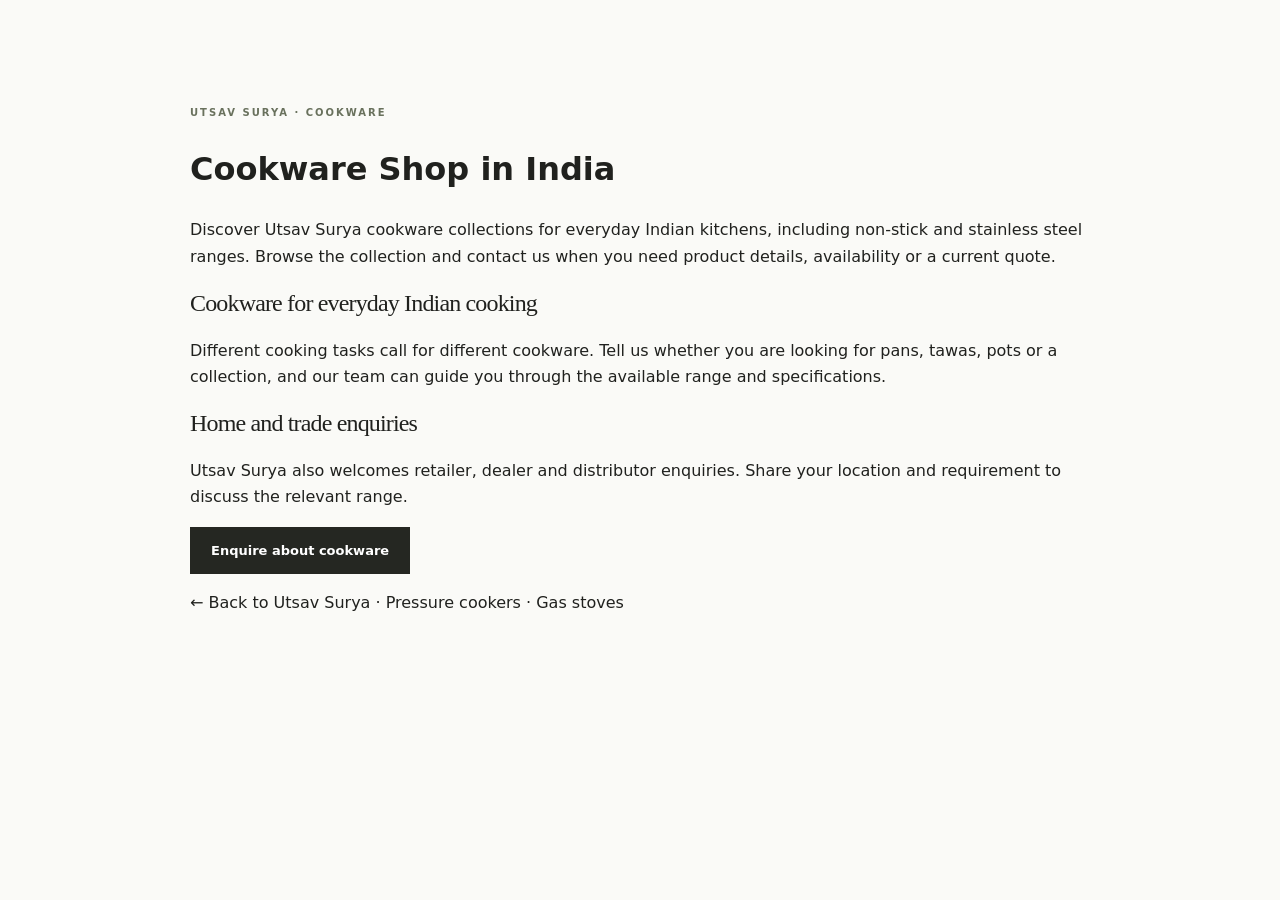
<file: cookware/index.html>
<!doctype html>
<html lang="en-IN">
<head>
<meta charset="utf-8"><meta name="viewport" content="width=device-width,initial-scale=1">
<title>Cookware Shop in India | Non-Stick & Stainless Steel | Utsav Surya</title>
<meta name="description" content="Explore Utsav Surya cookware collections including non-stick and stainless steel ranges for everyday Indian cooking. Enquire for specifications, availability and current pricing.">
<link rel="canonical" href="https://utsawsurya.com/cookware/">
<meta name="robots" content="index,follow,max-image-preview:large">
<link rel="stylesheet" href="/assets/css/style.css?v=8.2">
</head>
<body>
<main class="section"><div class="container" style="max-width:900px">
<p class="kicker">UTSAV SURYA · COOKWARE</p>
<h1>Cookware Shop in India</h1>
<p>Discover Utsav Surya cookware collections for everyday Indian kitchens, including non-stick and stainless steel ranges. Browse the collection and contact us when you need product details, availability or a current quote.</p>
<h2>Cookware for everyday Indian cooking</h2>
<p>Different cooking tasks call for different cookware. Tell us whether you are looking for pans, tawas, pots or a collection, and our team can guide you through the available range and specifications.</p>
<h2>Home and trade enquiries</h2>
<p>Utsav Surya also welcomes retailer, dealer and distributor enquiries. Share your location and requirement to discuss the relevant range.</p>
<p><a class="btn btn-dark" href="https://wa.me/919229219230?text=Hello%20Utsav%20Surya%2C%20I%20want%20to%20enquire%20about%20cookware.">Enquire about cookware</a></p>
<p><a href="/">← Back to Utsav Surya</a> · <a href="/pressure-cooker/">Pressure cookers</a> · <a href="/gas-stoves/">Gas stoves</a></p>
</div></main>
</body></html>
</file>
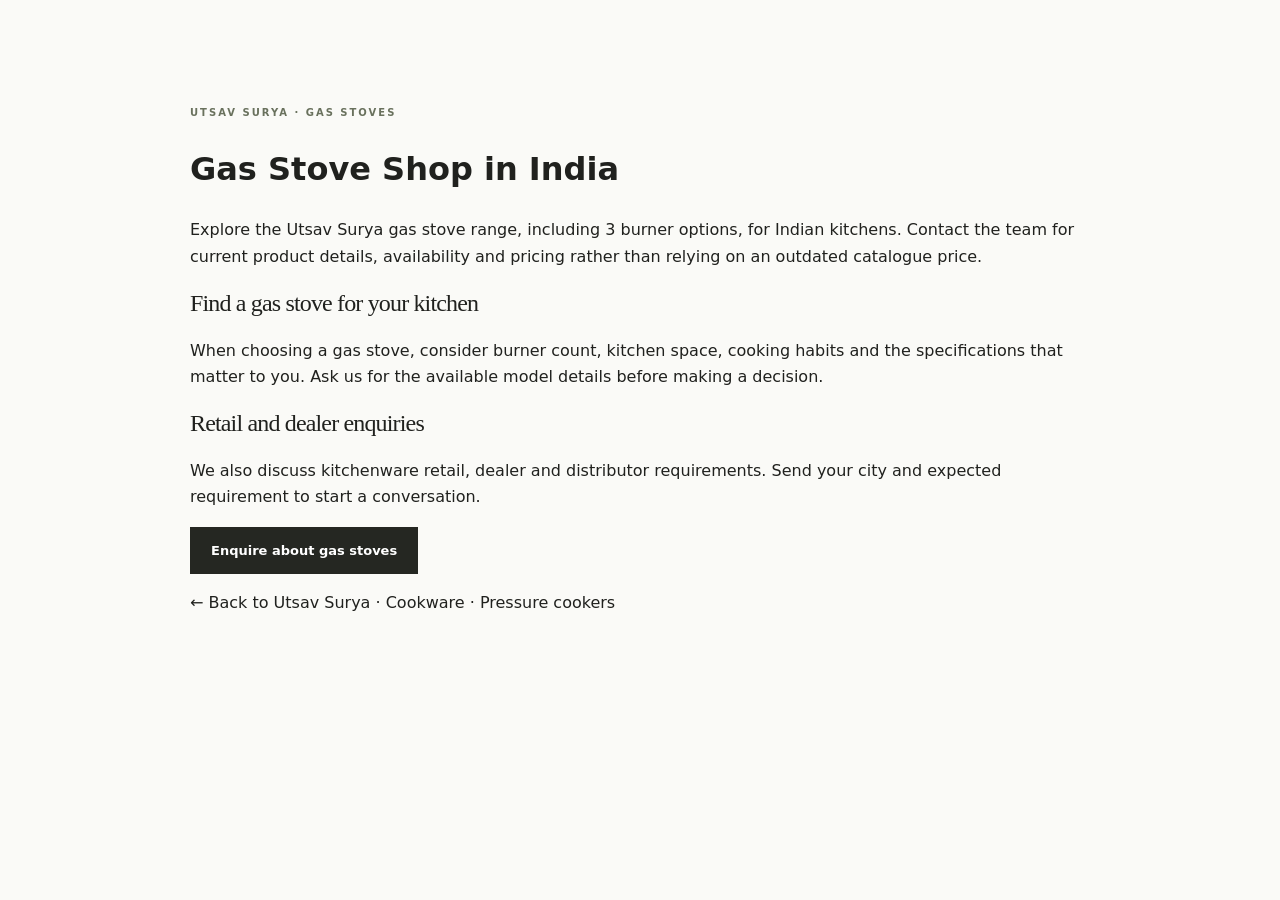
<file: gas-stoves/index.html>
<!doctype html>
<html lang="en-IN">
<head>
<meta charset="utf-8"><meta name="viewport" content="width=device-width,initial-scale=1">
<title>Gas Stove Shop in India | 3 Burner Gas Stoves | Utsav Surya</title>
<meta name="description" content="Explore Utsav Surya gas stove options including 3 burner models. Ask about specifications, availability and current pricing for home, retail and dealer requirements.">
<link rel="canonical" href="https://utsawsurya.com/gas-stoves/">
<meta name="robots" content="index,follow,max-image-preview:large">
<link rel="stylesheet" href="/assets/css/style.css?v=8.2">
</head>
<body>
<main class="section"><div class="container" style="max-width:900px">
<p class="kicker">UTSAV SURYA · GAS STOVES</p>
<h1>Gas Stove Shop in India</h1>
<p>Explore the Utsav Surya gas stove range, including 3 burner options, for Indian kitchens. Contact the team for current product details, availability and pricing rather than relying on an outdated catalogue price.</p>
<h2>Find a gas stove for your kitchen</h2>
<p>When choosing a gas stove, consider burner count, kitchen space, cooking habits and the specifications that matter to you. Ask us for the available model details before making a decision.</p>
<h2>Retail and dealer enquiries</h2>
<p>We also discuss kitchenware retail, dealer and distributor requirements. Send your city and expected requirement to start a conversation.</p>
<p><a class="btn btn-dark" href="https://wa.me/919229219230?text=Hello%20Utsav%20Surya%2C%20I%20want%20to%20enquire%20about%20gas%20stoves.">Enquire about gas stoves</a></p>
<p><a href="/">← Back to Utsav Surya</a> · <a href="/cookware/">Cookware</a> · <a href="/pressure-cooker/">Pressure cookers</a></p>
</div></main>
</body></html>
</file>
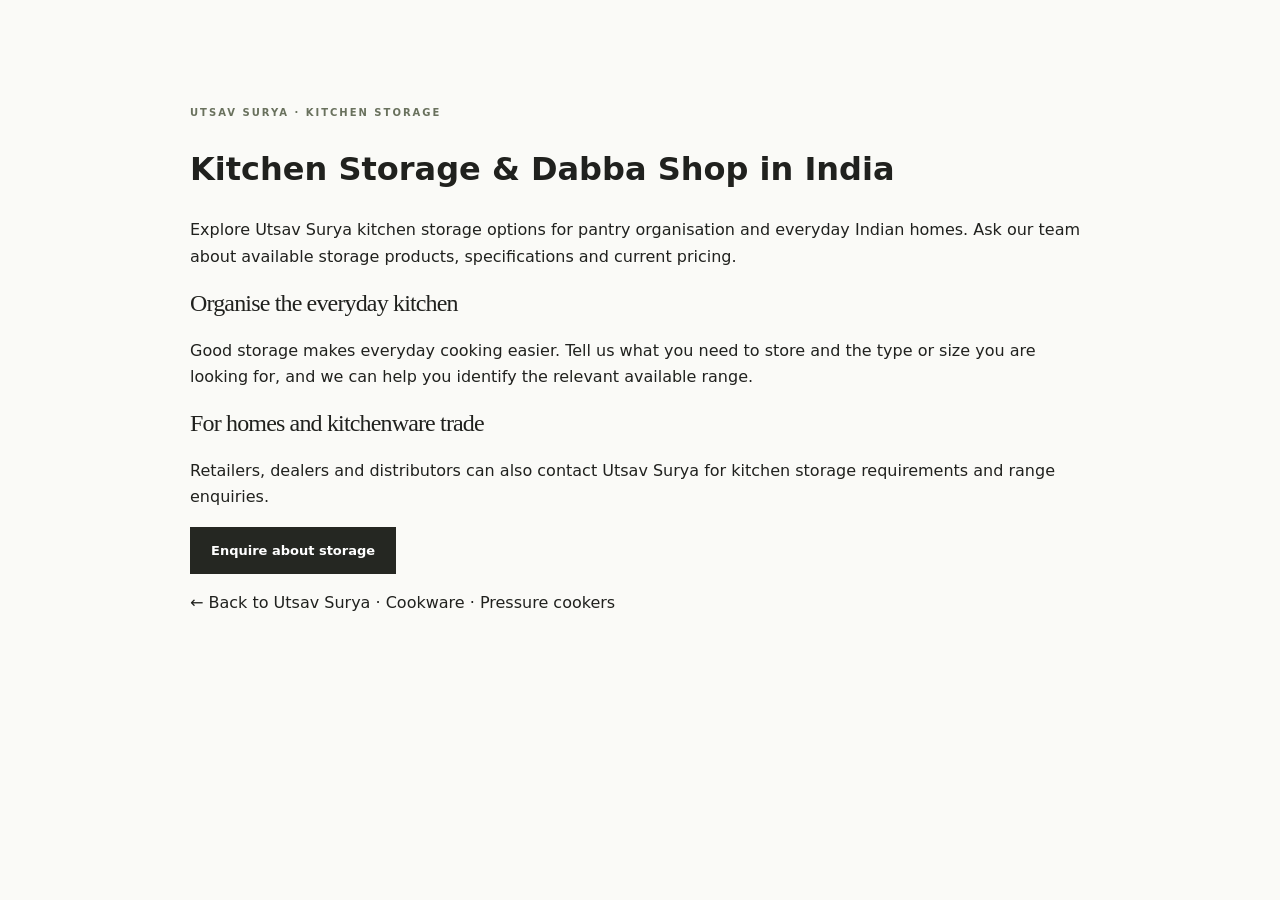
<file: kitchen-storage/index.html>
<!doctype html>
<html lang="en-IN">
<head>
<meta charset="utf-8"><meta name="viewport" content="width=device-width,initial-scale=1">
<title>Kitchen Storage & Dabba Shop in India | Utsav Surya</title>
<meta name="description" content="Explore Utsav Surya kitchen storage and dabba options for pantry organisation. Enquire for available products, specifications and current pricing.">
<link rel="canonical" href="https://utsawsurya.com/kitchen-storage/">
<meta name="robots" content="index,follow,max-image-preview:large">
<link rel="stylesheet" href="/assets/css/style.css?v=8.2">
</head>
<body>
<main class="section"><div class="container" style="max-width:900px">
<p class="kicker">UTSAV SURYA · KITCHEN STORAGE</p>
<h1>Kitchen Storage & Dabba Shop in India</h1>
<p>Explore Utsav Surya kitchen storage options for pantry organisation and everyday Indian homes. Ask our team about available storage products, specifications and current pricing.</p>
<h2>Organise the everyday kitchen</h2>
<p>Good storage makes everyday cooking easier. Tell us what you need to store and the type or size you are looking for, and we can help you identify the relevant available range.</p>
<h2>For homes and kitchenware trade</h2>
<p>Retailers, dealers and distributors can also contact Utsav Surya for kitchen storage requirements and range enquiries.</p>
<p><a class="btn btn-dark" href="https://wa.me/919229219230?text=Hello%20Utsav%20Surya%2C%20I%20want%20to%20enquire%20about%20kitchen%20storage%20and%20dabbas.">Enquire about storage</a></p>
<p><a href="/">← Back to Utsav Surya</a> · <a href="/cookware/">Cookware</a> · <a href="/pressure-cooker/">Pressure cookers</a></p>
</div></main>
</body></html>
</file>
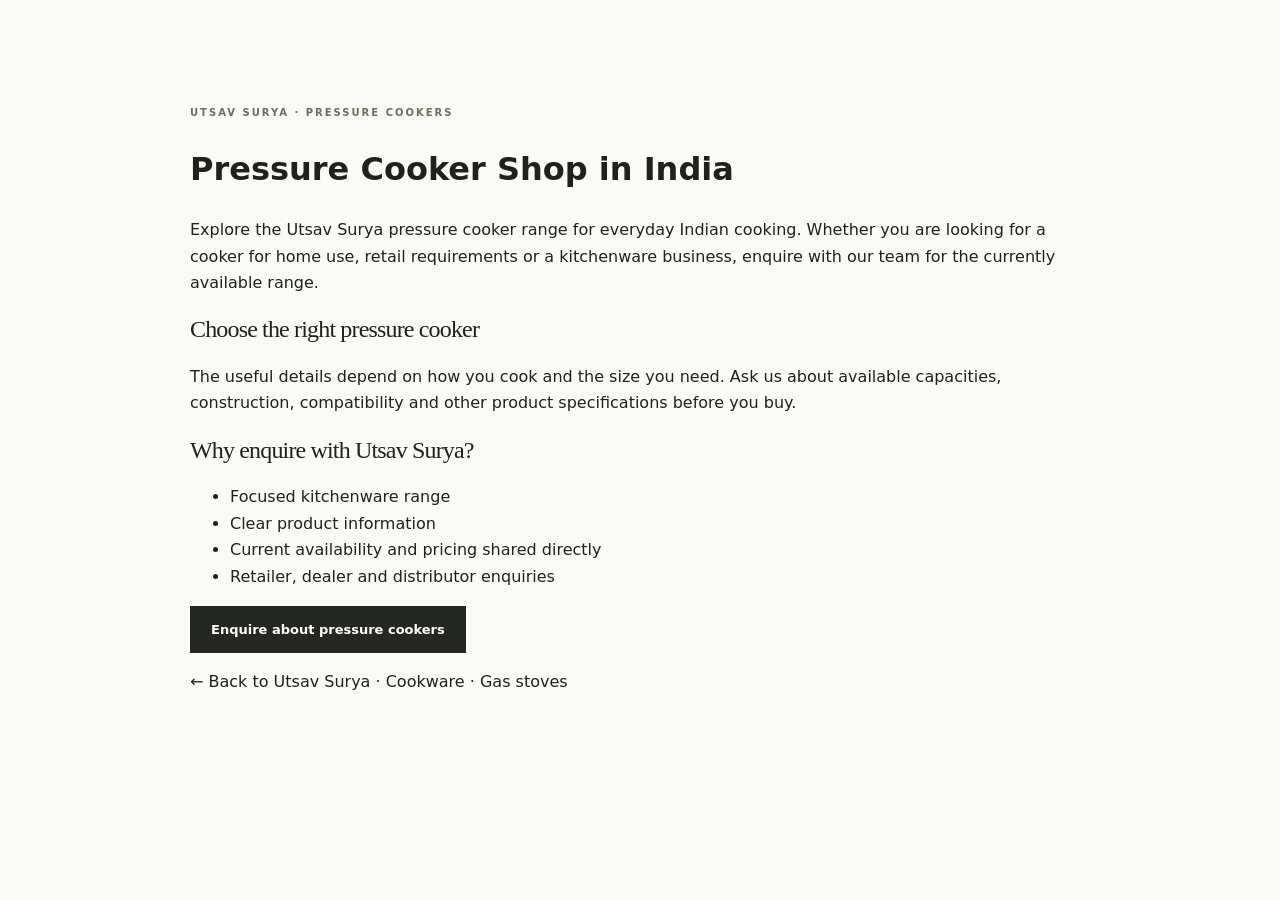
<file: pressure-cooker/index.html>
<!doctype html>
<html lang="en-IN">
<head>
<meta charset="utf-8"><meta name="viewport" content="width=device-width,initial-scale=1">
<title>Pressure Cooker Shop in India | Utsav Surya</title>
<meta name="description" content="Explore Utsav Surya pressure cookers for Indian kitchens. Browse the range, ask about available sizes and specifications, and enquire directly for current pricing and availability.">
<link rel="canonical" href="https://utsawsurya.com/pressure-cooker/">
<meta name="robots" content="index,follow,max-image-preview:large">
<link rel="stylesheet" href="/assets/css/style.css?v=8.2">
</head>
<body>
<main class="section"><div class="container" style="max-width:900px">
<p class="kicker">UTSAV SURYA · PRESSURE COOKERS</p>
<h1>Pressure Cooker Shop in India</h1>
<p>Explore the Utsav Surya pressure cooker range for everyday Indian cooking. Whether you are looking for a cooker for home use, retail requirements or a kitchenware business, enquire with our team for the currently available range.</p>
<h2>Choose the right pressure cooker</h2>
<p>The useful details depend on how you cook and the size you need. Ask us about available capacities, construction, compatibility and other product specifications before you buy.</p>
<h2>Why enquire with Utsav Surya?</h2>
<ul><li>Focused kitchenware range</li><li>Clear product information</li><li>Current availability and pricing shared directly</li><li>Retailer, dealer and distributor enquiries</li></ul>
<p><a class="btn btn-dark" href="https://wa.me/919229219230?text=Hello%20Utsav%20Surya%2C%20I%20want%20to%20enquire%20about%20pressure%20cookers.">Enquire about pressure cookers</a></p>
<p><a href="/">← Back to Utsav Surya</a> · <a href="/cookware/">Cookware</a> · <a href="/gas-stoves/">Gas stoves</a></p>
</div></main>
</body></html>
</file>
<file: assets/css/style.css>
*{box-sizing:border-box}html{scroll-behavior:smooth}body{margin:0;background:#fafaf7;color:#20211e;font-family:"DM Sans",system-ui,sans-serif;line-height:1.65}img{max-width:100%;display:block}a{color:inherit;text-decoration:none}button,input,textarea{font:inherit}.container{width:min(1180px,calc(100% - 48px));margin:auto}.skip-link{position:absolute;left:-9999px;top:auto}.skip-link:focus{left:20px;top:20px;z-index:200;background:#fff;padding:10px 14px}.topline{background:#f1f2ed;color:#5d6257;font-size:11px;letter-spacing:.03em;border-bottom:1px solid #e1e3dd}.topline-inner{min-height:32px;display:flex;align-items:center;justify-content:space-between}.topline a{text-decoration:underline;text-underline-offset:3px}.site-header{position:sticky;top:0;z-index:50;background:rgba(255,255,255,.97);backdrop-filter:blur(12px);border-bottom:1px solid #e3e4df}.nav{height:82px;display:flex;align-items:center;justify-content:space-between}.brand{display:block;width:170px}.logo{width:170px;height:58px;object-fit:contain;object-position:left center}.nav-links{display:flex;align-items:center;gap:30px;list-style:none;margin:0;padding:0;font-size:13px;font-weight:600}.nav-links a{color:#555950}.nav-links a:hover{color:#68715c}.nav-cta{padding:10px 18px;border:1px solid #252722;background:#252722;color:#fff!important}.nav-toggle{display:none;border:0;background:none;font-size:25px;color:#252722}.hero{background:#f3f4ef;border-bottom:1px solid #e0e2dc}.hero-grid{display:grid;grid-template-columns:.88fr 1.12fr;gap:64px;align-items:center;padding:74px 0}.kicker{margin:0 0 14px;color:#69715d;font-size:10px;font-weight:700;letter-spacing:.2em;text-transform:uppercase}.hero h1,.section h2,.editorial h2,.contact h2,.dealer h2,.faq h2{font-family:"Libre Baskerville",Georgia,serif;font-weight:400;letter-spacing:-.035em;line-height:1.16}.hero h1{font-size:clamp(42px,5vw,70px);margin:0 0 25px}.hero h1 i,.section h2 i,.editorial h2 i,.dealer h2 i,.faq h2 i{font-style:italic}.hero-lead{max-width:570px;font-size:17px;color:#60645c}.hero-actions{display:flex;align-items:center;gap:22px;flex-wrap:wrap;margin-top:30px}.btn{display:inline-flex;justify-content:center;align-items:center;border:1px solid transparent;padding:12px 20px;font-weight:700;font-size:13px;cursor:pointer;transition:transform .2s ease,background .2s ease,border-color .2s ease}.btn:hover{transform:translateY(-2px)}.btn-dark{background:#252722;color:#fff}.btn-dark:hover{background:#171914}.btn-light{background:#fff;color:#252722}.btn-outline{background:transparent;border-color:#bfc3ba;color:#4e534b}.btn-outline:hover{border-color:#252722;background:#f1f2ed}.btn-outline-light{border-color:#dfe3da;color:#fff;background:transparent}.plain-link{font-weight:700;font-size:13px;border-bottom:1px solid #7d8474;padding-bottom:3px}.plain-link span{margin-left:6px}.hero-index{display:flex;align-items:center;gap:18px;margin-top:52px;color:#74796f;font-size:10px;letter-spacing:.08em;text-transform:uppercase}.hero-index span:first-child{color:#68715c;font-weight:700;border-right:1px solid #cbd0c5;padding-right:18px}.hero-media{min-width:0}.hero-media img{width:100%;aspect-ratio:16/10;object-fit:cover;object-position:center;background:#e7e9e2}.intro-rule{border-bottom:1px solid #e0e2dc;background:#fff}.intro-rule-inner{min-height:76px;display:grid;grid-template-columns:1fr 1fr 1fr;align-items:center}.intro-rule p{margin:0;padding:0 24px;border-left:1px solid #e1e3dd;font-size:12px;color:#666b62}.intro-rule p:first-child{border-left:0;padding-left:0}.intro-rule p:last-child{text-align:right;padding-right:0}.section{padding:105px 0}.section-heading{display:grid;grid-template-columns:1.2fr .8fr;gap:70px;align-items:end;margin-bottom:38px}.section-heading h2{font-size:clamp(36px,4.5vw,58px);margin:0}.section-heading>p{margin:0;color:#6a6f67;font-size:15px}.category-pills{display:flex;gap:0;flex-wrap:wrap;border-bottom:1px solid #dfe1dc;margin-bottom:34px}.pill{border:0;border-bottom:2px solid transparent;background:transparent;padding:11px 17px 13px;color:#686d65;font-size:12px;font-weight:600;cursor:pointer}.pill:first-child{padding-left:0}.pill.active{color:#252722;border-bottom-color:#69715d}.pill:hover{color:#69715d}.products-grid{display:grid;grid-template-columns:repeat(3,1fr);gap:22px}.product-card{background:#fff;border:1px solid #e0e2dc;min-width:0}.product-card:hover{border-color:#c8cdc2}.product-image{aspect-ratio:4/3;overflow:hidden;background:#f1f2ed;display:flex;align-items:center;justify-content:center}.product-image img{width:100%;height:100%;object-fit:contain;object-position:center;padding:10px;transition:transform .35s ease}.product-card:hover .product-image img{transform:scale(1.025)}.product-info{padding:21px 21px 23px}.product-category{font-size:9px;letter-spacing:.16em;text-transform:uppercase;color:#707967}.product-info h3{font-family:"Libre Baskerville",Georgia,serif;font-size:20px;line-height:1.35;font-weight:400;margin:8px 0 9px}.product-info p{font-size:12px;color:#70756d;min-height:41px;margin:0}.product-actions{display:flex;gap:8px;margin-top:19px}.product-actions .btn{padding:10px 12px;font-size:11px;flex:1}.story{background:#f0f1ec}.story-grid{display:grid;grid-template-columns:1.02fr .98fr;gap:80px;align-items:center}.story-media{background:#e3e5df}.story-media img{width:100%;aspect-ratio:4/3;object-fit:cover}.story-copy h2{font-size:clamp(36px,4.5vw,58px);margin:0 0 22px}.story-copy>p:not(.kicker){font-size:16px;color:#62675f;max-width:620px}.story-list{border-top:1px solid #d0d4ca;margin-top:34px}.story-list>div{display:grid;grid-template-columns:38px 1fr;gap:14px;padding:16px 0;border-bottom:1px solid #d0d4ca}.story-list span{font-size:10px;color:#69715d;font-weight:700}.story-list strong{font-size:13px}.story-list p{margin:2px 0 0;font-size:12px;color:#70756d}.quality{background:#fff}.quality-head{max-width:680px;margin-bottom:46px}.quality-head h2{font-size:clamp(36px,4.5vw,58px);margin:0 0 15px}.quality-head>p:last-child{margin:0;color:#686e65}.quality-grid{display:grid;grid-template-columns:repeat(3,1fr);border-top:1px solid #d7dad3;border-bottom:1px solid #d7dad3}.quality-grid article{padding:32px 28px 34px;border-left:1px solid #d7dad3}.quality-grid article:first-child{border-left:0}.quality-grid article>span{font-size:10px;color:#69715d;font-weight:700}.quality-grid h3{font-family:"Libre Baskerville",Georgia,serif;font-size:22px;font-weight:400;margin:26px 0 9px}.quality-grid p{margin:0;color:#70756d;font-size:13px}.editorial{background:#edf0ea;color:#252722}.editorial-grid{display:grid;grid-template-columns:1fr 1fr;gap:100px;align-items:end;padding:105px 0}.editorial .kicker{color:#69715d}.editorial h2{font-size:clamp(38px,4.7vw,62px);margin:0}.editorial p:not(.kicker){font-size:16px;color:#666c63;max-width:520px}.plain-link.light{color:#252722;border-color:#7d8474;display:inline-block;margin-top:16px}.dealer{background:#f4f5f1}.dealer-grid{display:grid;grid-template-columns:1fr .82fr;gap:90px;align-items:start}.dealer h2{font-size:clamp(36px,4.5vw,58px);margin:0 0 20px}.dealer-copy>p:not(.kicker){color:#656b62;font-size:16px;max-width:650px}.dealer ul{margin:28px 0 0;padding:0;list-style:none;border-top:1px solid #d0d4ca}.dealer li{padding:11px 0;border-bottom:1px solid #d0d4ca;font-size:12px}.dealer li:before{content:"—";margin-right:10px;color:#69715d}.enquiry-card{background:#fff;border:1px solid #dce0d8;padding:30px}.enquiry-card h3{font-family:"Libre Baskerville",Georgia,serif;font-size:25px;font-weight:400;margin:0 0 22px}.enquiry-card form{display:grid;gap:13px}.enquiry-card label span{display:block;font-size:10px;font-weight:700;letter-spacing:.08em;text-transform:uppercase;color:#70766d;margin-bottom:5px}.enquiry-card input,.enquiry-card textarea{width:100%;border:1px solid #d4d8d0;background:#fbfcfa;padding:11px 12px;outline:0;border-radius:0;color:#252722}.enquiry-card input:focus,.enquiry-card textarea:focus{border-color:#7b846f}.enquiry-card button{width:100%;margin-top:3px}.faq{background:#fafaf7}.faq-grid{display:grid;grid-template-columns:.75fr 1.25fr;gap:110px}.faq h2{font-size:clamp(36px,4.5vw,56px);margin:0 0 15px}.faq-grid>div>p:not(.kicker){color:#6a7067}.faq-list details{border-top:1px solid #d9dcd5;padding:20px 0}.faq-list details:last-child{border-bottom:1px solid #d9dcd5}.faq-list summary{cursor:pointer;font-size:14px;font-weight:700}.faq-list p{color:#70756d;font-size:13px;max-width:720px;margin:12px 0 0}.contact{background:#727b65;color:#fff;padding:72px 0}.contact-inner{display:flex;justify-content:space-between;align-items:center;gap:50px}.contact .kicker{color:#e8ede3}.contact h2{font-size:clamp(34px,4vw,52px);margin:0 0 10px}.contact p:not(.kicker){margin:0;color:#edf1e9;max-width:600px}.contact-actions{display:flex;gap:9px;flex-wrap:wrap}.contact-actions .btn{min-width:135px}footer{background:#252722;color:#cdd1c8;padding:58px 0 22px}.footer-grid{display:grid;grid-template-columns:2fr 1fr 1fr;gap:55px}.footer-logo{width:150px;height:58px;object-fit:contain;object-position:left center;background:#fff;padding:4px}.footer-grid p{max-width:300px;color:#aeb4aa;font-size:12px}.footer-grid strong{display:block;color:#f5f7f2;font-size:12px;margin-bottom:14px}.footer-grid a,.footer-grid span{display:block;margin:7px 0;color:#bdc2b9;font-size:12px}.copyright{border-top:1px solid #41443e;margin-top:42px;padding-top:18px;font-size:11px;color:#969c92}.quick-modal{position:fixed;inset:0;z-index:100;display:none}.quick-modal.open{display:block}.modal-backdrop{position:absolute;inset:0;background:rgba(30,32,27,.58)}.modal-card{position:relative;width:min(920px,calc(100% - 28px));max-height:90vh;overflow:auto;margin:5vh auto;background:#fff;padding:30px;border:1px solid #d9ddd5}.modal-close{position:absolute;right:12px;top:7px;border:0;background:none;font-size:30px;cursor:pointer;color:#343731}.quick-content{display:grid;grid-template-columns:1.08fr .92fr;gap:32px;align-items:start}.quick-content img{width:100%;aspect-ratio:4/3;object-fit:contain;background:#f1f2ed;padding:10px}.quick-content h2{font-family:"Libre Baskerville",Georgia,serif;font-size:32px;line-height:1.25;font-weight:400}.quick-content p{color:#686e65;font-size:14px}.spec-list{padding-left:18px;color:#686e65;font-size:13px}.toast{position:fixed;right:18px;bottom:18px;z-index:200;background:#252722;color:#fff;padding:12px 16px;border:1px solid #4a4e45;font-size:12px}@media(max-width:850px){.topline-inner{padding:0}.topline-inner span{display:none}.topline-inner a{margin-left:auto}.nav-links{display:none;position:absolute;top:114px;left:0;right:0;background:#fff;padding:18px 24px;flex-direction:column;align-items:stretch;gap:0;border-bottom:1px solid #e1e3dd}.nav-links.open{display:flex}.nav-links li{border-bottom:1px solid #e3e5df}.nav-links li:last-child{border:0}.nav-links a{display:block;padding:12px 0}.nav-cta{padding:11px 14px!important;margin-top:7px;text-align:center}.nav-toggle{display:block}.hero-grid,.story-grid,.editorial-grid,.dealer-grid,.faq-grid{grid-template-columns:1fr;gap:48px}.hero-grid{padding:58px 0}.hero h1{font-size:48px}.section{padding:80px 0}.section-heading{grid-template-columns:1fr;gap:18px}.products-grid{grid-template-columns:repeat(2,1fr)}.quality-grid{grid-template-columns:1fr}.quality-grid article{border-left:0;border-bottom:1px solid #d7dad3}.quality-grid article:last-child{border-bottom:0}.editorial-grid{padding:80px 0}.dealer-grid{gap:45px}.contact-inner{display:block}.contact-actions{margin-top:25px}.footer-grid{grid-template-columns:1fr 1fr}.intro-rule-inner{grid-template-columns:1fr;min-height:auto;padding:18px 0}.intro-rule p,.intro-rule p:last-child{padding:9px 0;text-align:left;border-left:0;border-bottom:1px solid #e1e3dd}.intro-rule p:last-child{border-bottom:0}.quick-content{grid-template-columns:1fr}}@media(max-width:560px){.container{width:min(100% - 28px,1180px)}.brand{width:145px}.logo{width:145px;height:50px}.hero h1{font-size:40px}.hero-lead{font-size:15px}.hero-index{gap:11px;flex-wrap:wrap;margin-top:34px}.hero-index span:first-child{padding-right:11px}.hero-media img{aspect-ratio:4/3}.products-grid{grid-template-columns:1fr}.product-actions{flex-direction:column}.product-actions .btn{width:100%}.section-heading h2,.story-copy h2,.quality-head h2,.dealer h2,.faq h2{font-size:36px}.editorial h2{font-size:38px}.modal-card{padding:24px 18px}.quick-content h2{font-size:27px}.footer-grid{grid-template-columns:1fr}}
</file>
